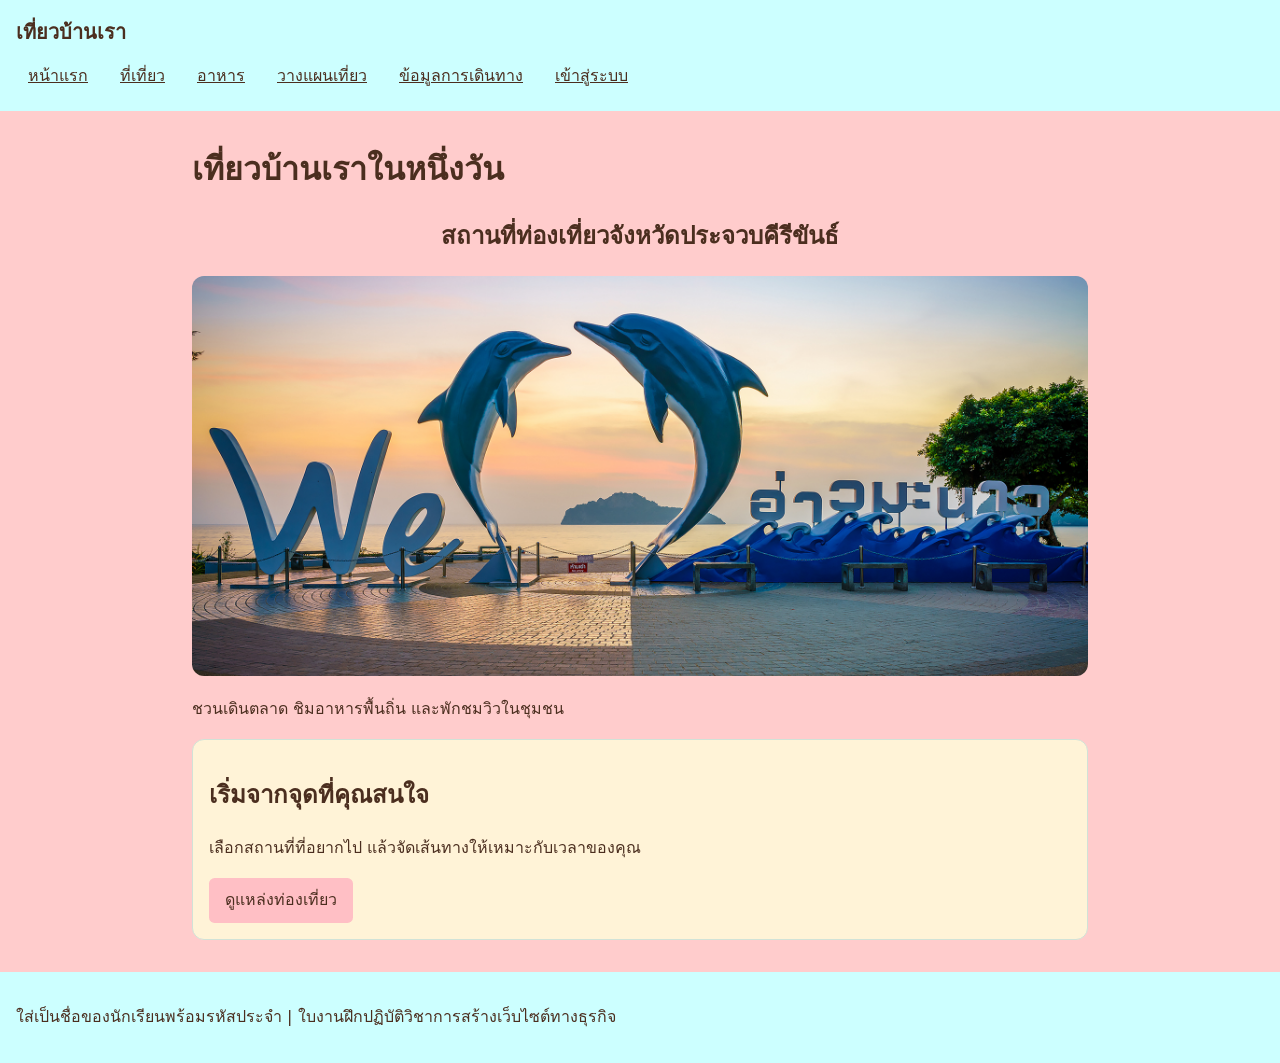
<file: index.html>
<!doctype html>
<html lang="th">
<head>
    <meta charset="utf-8">
    <meta name="viewport" content="width=device-width, initial-scale=1">
    <title>หน้าแรก | เที่ยวบ้านเรา</title>
    <link rel="stylesheet" href="style.css">
</head>
<body>
    <header>
        <p class="site-name">เที่ยวบ้านเรา</p>
        <nav aria-label="เมนูหลัก">
            <ul>
                <li><a href="index.html">หน้าแรก</a></li>
                <li><a href="places.html">ที่เที่ยว</a></li>
                <li><a href="food.html">อาหาร</a></li>
                <li><a href="plan.html">วางแผนเที่ยว</a></li>
                <li><a href="travel.html">ข้อมูลการเดินทาง</a></li>
                <li><a href="login.html">เข้าสู่ระบบ</a></li>
            </ul>
        </nav>
    </header>

    <main>
        <h1>เที่ยวบ้านเราในหนึ่งวัน</h1>

        <!-- สไลด์รูปภาพ -->
        <h2 class="slideshow-heading">
            สถานที่ท่องเที่ยวจังหวัดประจวบคีรีขันธ์
        </h2>

        <section class="slideshow">
            <div class="slides">

                <img src="images/aomanow.jpg" alt="อ่าวมะนาว">

                <img src="images/Kaow.jpg" alt="เขาล้อมหมวก">

                <img src="images/KLM.jpg" alt="สถานที่ท่องเที่ยว">

                <img src="images/lukmuang.jpg" alt="ศาลหลักเมือง">

                <img src="images/sapanpla.jpg" alt="สะพานปลา">

            </div>
        </section>

        <p>ชวนเดินตลาด ชิมอาหารพื้นถิ่น และพักชมวิวในชุมชน</p>

        <section class="card">
            <h2>เริ่มจากจุดที่คุณสนใจ</h2>
            <p>เลือกสถานที่ที่อยากไป แล้วจัดเส้นทางให้เหมาะกับเวลาของคุณ</p>
            <a class="button" href="places.html">ดูแหล่งท่องเที่ยว</a>
        </section>
    </main>

    <footer>
        <p>ใส่เป็นชื่อของนักเรียนพร้อมรหัสประจำ | ใบงานฝึกปฏิบัติวิชาการสร้างเว็บไซต์ทางธุรกิจ</p>
    </footer>

</body>
</html>
</file>
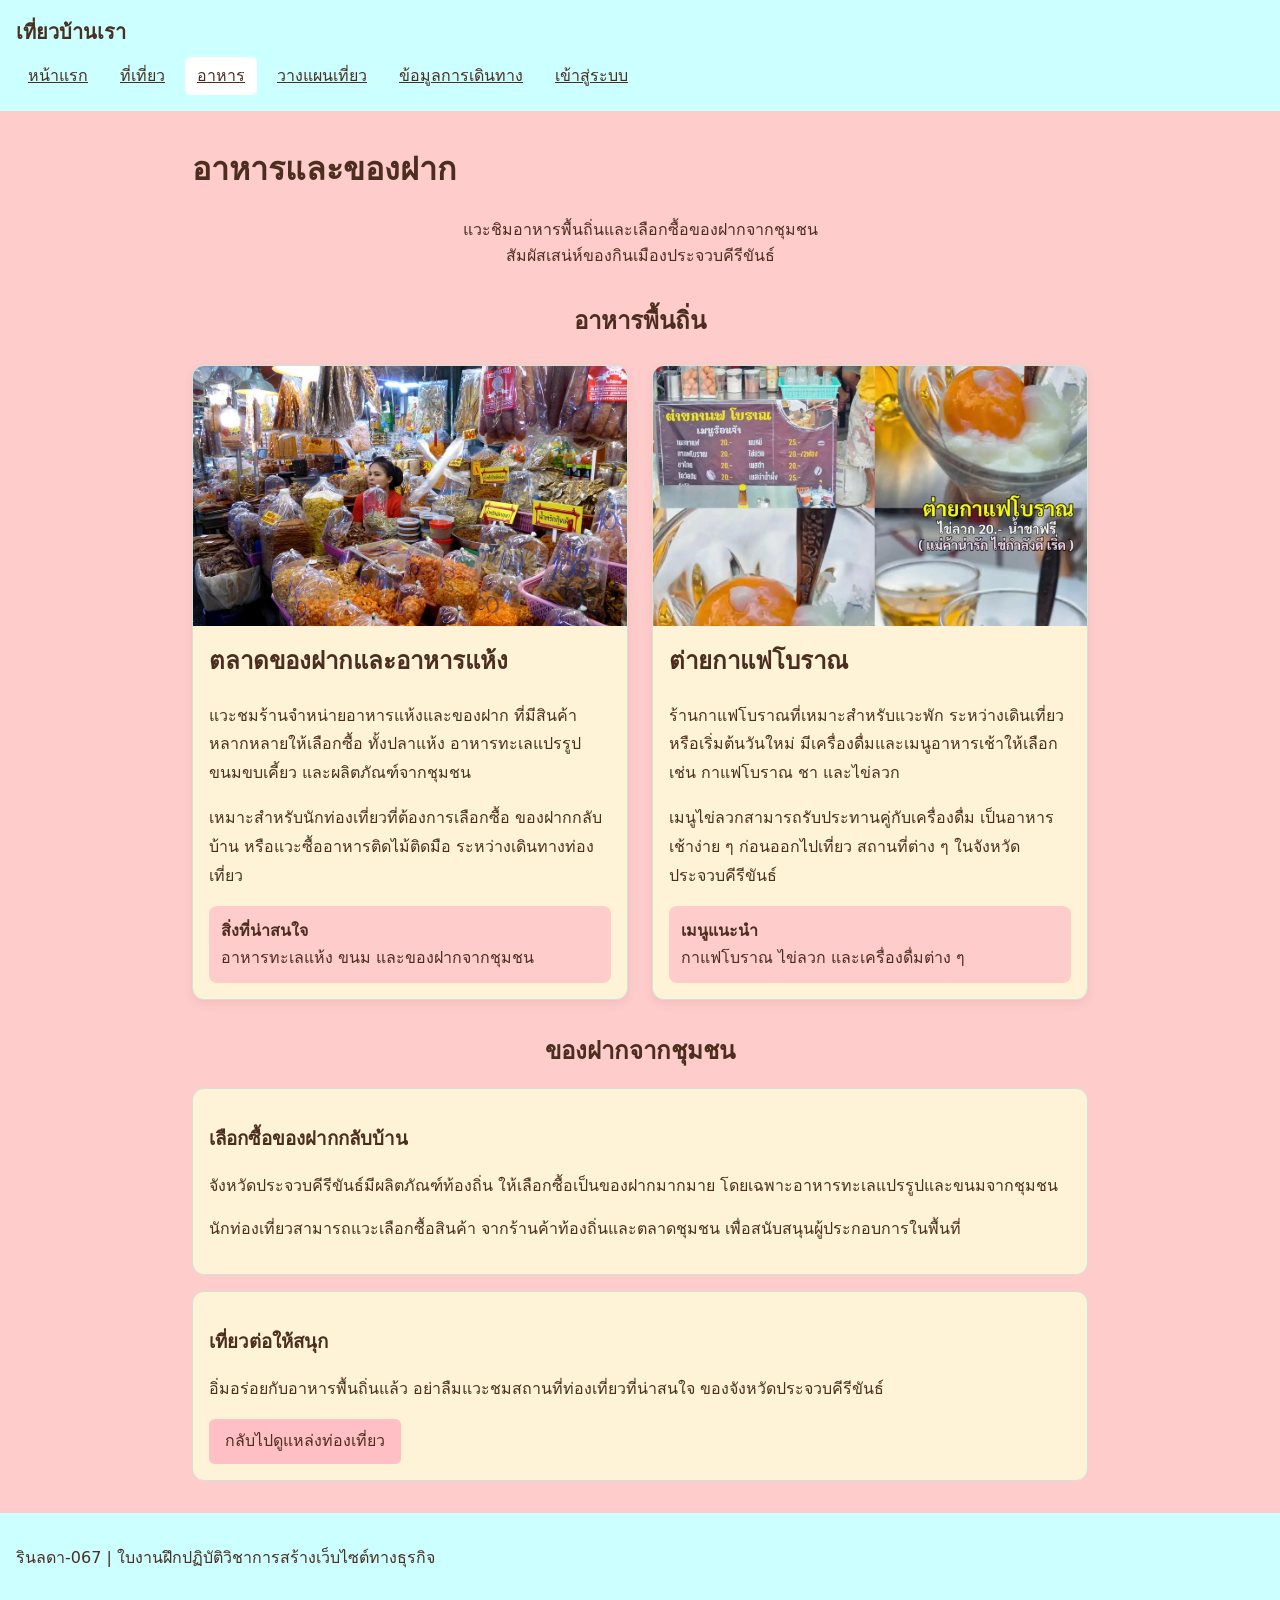
<file: food.html>
<!doctype html>
<html lang="th">

<head>
<meta charset="utf-8">
<meta name="viewport" content="width=device-width, initial-scale=1.0">

<title>อาหารและของฝาก | เที่ยวบ้านเรา</title>

<link rel="stylesheet" href="style.css">

<style>
/* ตกแต่งเพิ่มเติม โดยใช้สีจาก style.css เดิม */

.food-intro {
    text-align: center;
    margin-bottom: 2rem;
}

.food-container {
    display: grid;
    grid-template-columns: repeat(2, minmax(0, 1fr));
    gap: 1.5rem;
    margin: 1.5rem 0;
}

.food-card {
    background: #FFF3D7;
    border: 1px solid #d1e2d7;
    border-radius: 0.75rem;
    overflow: hidden;
    box-shadow: 0 4px 10px rgba(75, 46, 31, 0.08);
    transition: transform 0.3s ease;
}

.food-card:hover {
    transform: translateY(-4px);
}

.food-card img {
    width: 100%;
    height: 260px;
    object-fit: cover;
    border-radius: 0;
}

.food-content {
    padding: 1rem;
}

.food-content h2 {
    margin-top: 0;
    color: #4B2E1F;
}

.food-content p {
    line-height: 1.8;
}

.food-info {
    background: #FFCCCC;
    padding: 0.75rem;
    border-radius: 0.5rem;
    margin-top: 1rem;
}

.food-heading {
    text-align: center;
    margin: 2rem 0 1rem;
}

@media (max-width: 600px) {
    .food-container {
        grid-template-columns: 1fr;
    }

    .food-card img {
        height: 220px;
    }
}
</style>

</head>

<body>

<header>

<p class="site-name">เที่ยวบ้านเรา</p>

<nav aria-label="เมนูหลัก">
<ul>
<li><a href="index.html">หน้าแรก</a></li>
<li><a href="places.html">ที่เที่ยว</a></li>
<li><a href="food.html" aria-current="page">อาหาร</a></li>
<li><a href="plan.html">วางแผนเที่ยว</a></li>
<li><a href="travel.html">ข้อมูลการเดินทาง</a></li>
<li><a href="login.html">เข้าสู่ระบบ</a></li>
</ul>
</nav>

</header>

<main>

<h1>อาหารและของฝาก</h1>

<p class="food-intro">
    แวะชิมอาหารพื้นถิ่นและเลือกซื้อของฝากจากชุมชน
    <br>
    สัมผัสเสน่ห์ของกินเมืองประจวบคีรีขันธ์
</p>

<!-- ส่วนอาหารพื้นถิ่น -->

<h2 class="food-heading">อาหารพื้นถิ่น</h2>

<div class="food-container">

    <!-- ตลาดของฝาก -->

    <section class="food-card">

        <img src="images/market1.jpg"
             alt="ร้านจำหน่ายอาหารแห้งและของฝากในตลาด">

        <div class="food-content">

            <h2>ตลาดของฝากและอาหารแห้ง</h2>

            <p>
                แวะชมร้านจำหน่ายอาหารแห้งและของฝาก
                ที่มีสินค้าหลากหลายให้เลือกซื้อ
                ทั้งปลาแห้ง อาหารทะเลแปรรูป
                ขนมขบเคี้ยว และผลิตภัณฑ์จากชุมชน
            </p>

            <p>
                เหมาะสำหรับนักท่องเที่ยวที่ต้องการเลือกซื้อ
                ของฝากกลับบ้าน หรือแวะซื้ออาหารติดไม้ติดมือ
                ระหว่างเดินทางท่องเที่ยว
            </p>

            <div class="food-info">
                <strong>สิ่งที่น่าสนใจ</strong><br>
                อาหารทะเลแห้ง ขนม และของฝากจากชุมชน
            </div>

        </div>

    </section>

    <!-- ต่ายกาแฟโบราณ -->

    <section class="food-card">

        <img src="images/pic2.png"
             alt="ต่ายกาแฟโบราณและเมนูไข่ลวก">

        <div class="food-content">

            <h2>ต่ายกาแฟโบราณ</h2>

            <p>
                ร้านกาแฟโบราณที่เหมาะสำหรับแวะพัก
                ระหว่างเดินเที่ยวหรือเริ่มต้นวันใหม่
                มีเครื่องดื่มและเมนูอาหารเช้าให้เลือก
                เช่น กาแฟโบราณ ชา และไข่ลวก
            </p>

            <p>
                เมนูไข่ลวกสามารถรับประทานคู่กับเครื่องดื่ม
                เป็นอาหารเช้าง่าย ๆ ก่อนออกไปเที่ยว
                สถานที่ต่าง ๆ ในจังหวัดประจวบคีรีขันธ์
            </p>

            <div class="food-info">
                <strong>เมนูแนะนำ</strong><br>
                กาแฟโบราณ ไข่ลวก และเครื่องดื่มต่าง ๆ
            </div>

        </div>

    </section>

</div>

<!-- ส่วนของฝาก -->

<h2 class="food-heading">ของฝากจากชุมชน</h2>

<section class="card">

    <h3>เลือกซื้อของฝากกลับบ้าน</h3>

    <p>
        จังหวัดประจวบคีรีขันธ์มีผลิตภัณฑ์ท้องถิ่น
        ให้เลือกซื้อเป็นของฝากมากมาย
        โดยเฉพาะอาหารทะเลแปรรูปและขนมจากชุมชน
    </p>

    <p>
        นักท่องเที่ยวสามารถแวะเลือกซื้อสินค้า
        จากร้านค้าท้องถิ่นและตลาดชุมชน
        เพื่อสนับสนุนผู้ประกอบการในพื้นที่
    </p>

</section>

<!-- ปุ่มกลับไปหน้าแหล่งท่องเที่ยว -->

<section class="card">

    <h3>เที่ยวต่อให้สนุก</h3>

    <p>
        อิ่มอร่อยกับอาหารพื้นถิ่นแล้ว
        อย่าลืมแวะชมสถานที่ท่องเที่ยวที่น่าสนใจ
        ของจังหวัดประจวบคีรีขันธ์
    </p>

    <a class="button" href="places.html">
        กลับไปดูแหล่งท่องเที่ยว
    </a>

</section>

</main>

<footer>

<p>รินลดา-067 | ใบงานฝึกปฏิบัติวิชาการสร้างเว็บไซต์ทางธุรกิจ</p>

</footer>

</body>
</html>
</file>
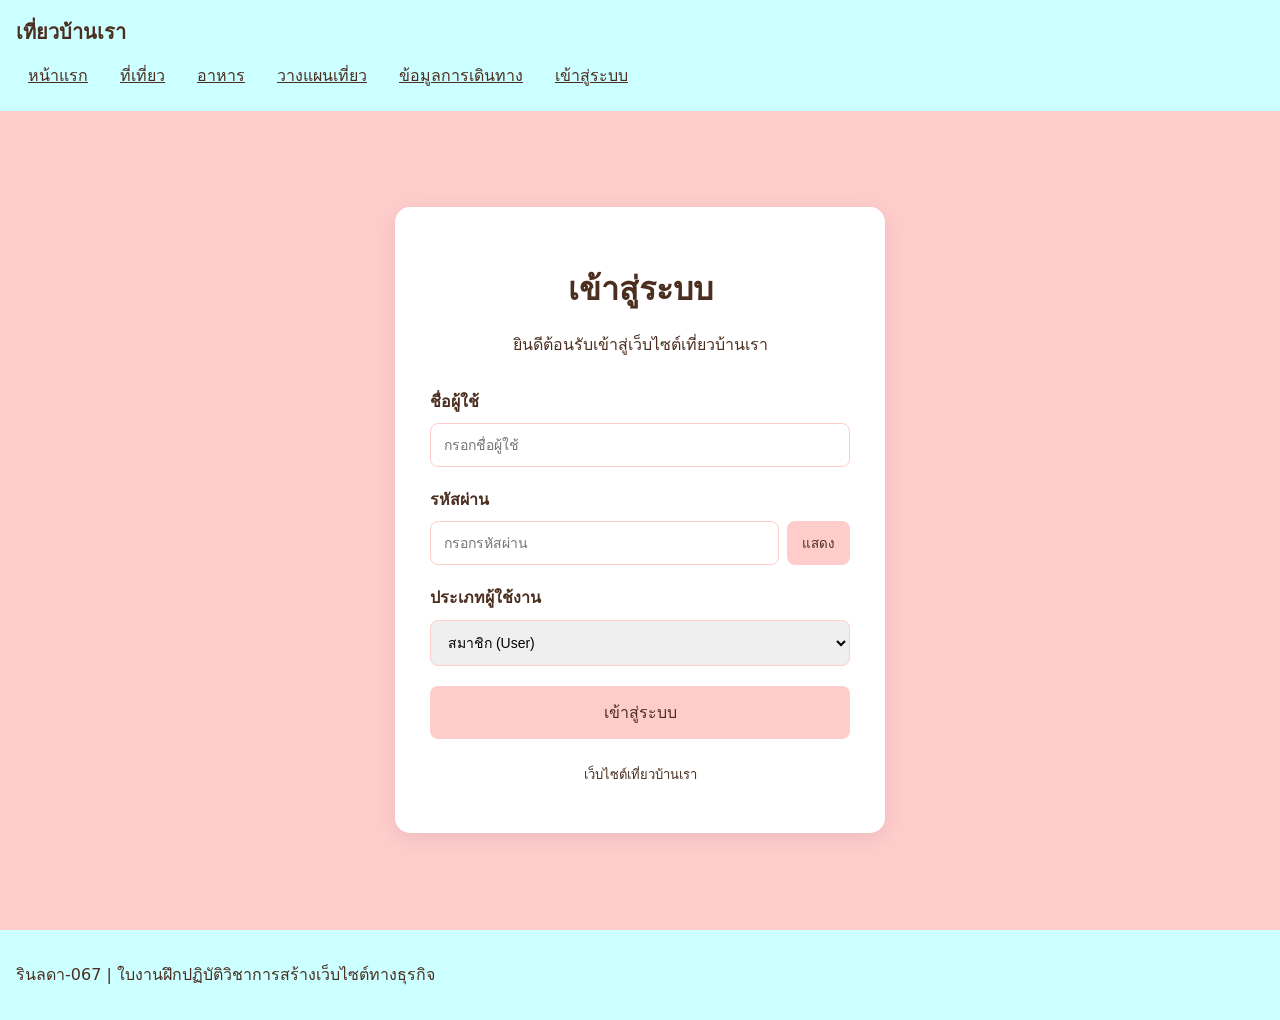
<file: login.html>
<!DOCTYPE html>
<html lang="th">
<head>
    <meta charset="UTF-8">
    <meta name="viewport" content="width=device-width, initial-scale=1.0">
    <title>เข้าสู่ระบบ | เที่ยวบ้านเรา</title>
    <link rel="stylesheet" href="style.css">
</head>

<body>

<header>
    <p class="site-name">เที่ยวบ้านเรา</p>

    <nav aria-label="เมนูหลัก">
        <ul>
            <li><a href="index.html">หน้าแรก</a></li>
            <li><a href="places.html">ที่เที่ยว</a></li>
            <li><a href="food.html">อาหาร</a></li>
            <li><a href="plan.html">วางแผนเที่ยว</a></li>
            <li><a href="travel.html">ข้อมูลการเดินทาง</a></li>
            <li><a href="login.html">เข้าสู่ระบบ</a></li>
        </ul>
    </nav>
</header>

<main class="login-container">

    <div class="login-box">

        <h1>เข้าสู่ระบบ</h1>

        <p class="login-text">
            ยินดีต้อนรับเข้าสู่เว็บไซต์เที่ยวบ้านเรา
        </p>

        <form onsubmit="login(event)">

            <label for="username">ชื่อผู้ใช้</label>
            <input type="text" id="username"
            placeholder="กรอกชื่อผู้ใช้" required>

            <label for="password">รหัสผ่าน</label>

            <div class="password-group">
                <input type="password" id="password"
                placeholder="กรอกรหัสผ่าน" required>

                <button type="button" onclick="showPassword()">
                    แสดง
                </button>
            </div>

            <label for="role">ประเภทผู้ใช้งาน</label>

            <select id="role">
                <option value="user">สมาชิก (User)</option>
                <option value="admin">ผู้ดูแลระบบ (Admin)</option>
            </select>

            <button type="submit" class="login-button">
                เข้าสู่ระบบ
            </button>

        </form>

        <p class="login-footer">
            เว็บไซต์เที่ยวบ้านเรา
        </p>

    </div>

</main>

<footer>
    <p>รินลดา-067 | ใบงานฝึกปฏิบัติวิชาการสร้างเว็บไซต์ทางธุรกิจ</p>
</footer>

<script>
function showPassword() {
    const password = document.getElementById("password");
    const button = document.querySelector(".password-group button");

    if (password.type === "password") {
        password.type = "text";
        button.textContent = "ซ่อน";
    } else {
        password.type = "password";
        button.textContent = "แสดง";
    }
}

function login(event) {
    event.preventDefault();
    alert("นี่คือตัวอย่างหน้าจอเข้าสู่ระบบ ยังไม่ได้เชื่อมต่อฐานข้อมูล");
}
</script>

</body>
</html>
</file>
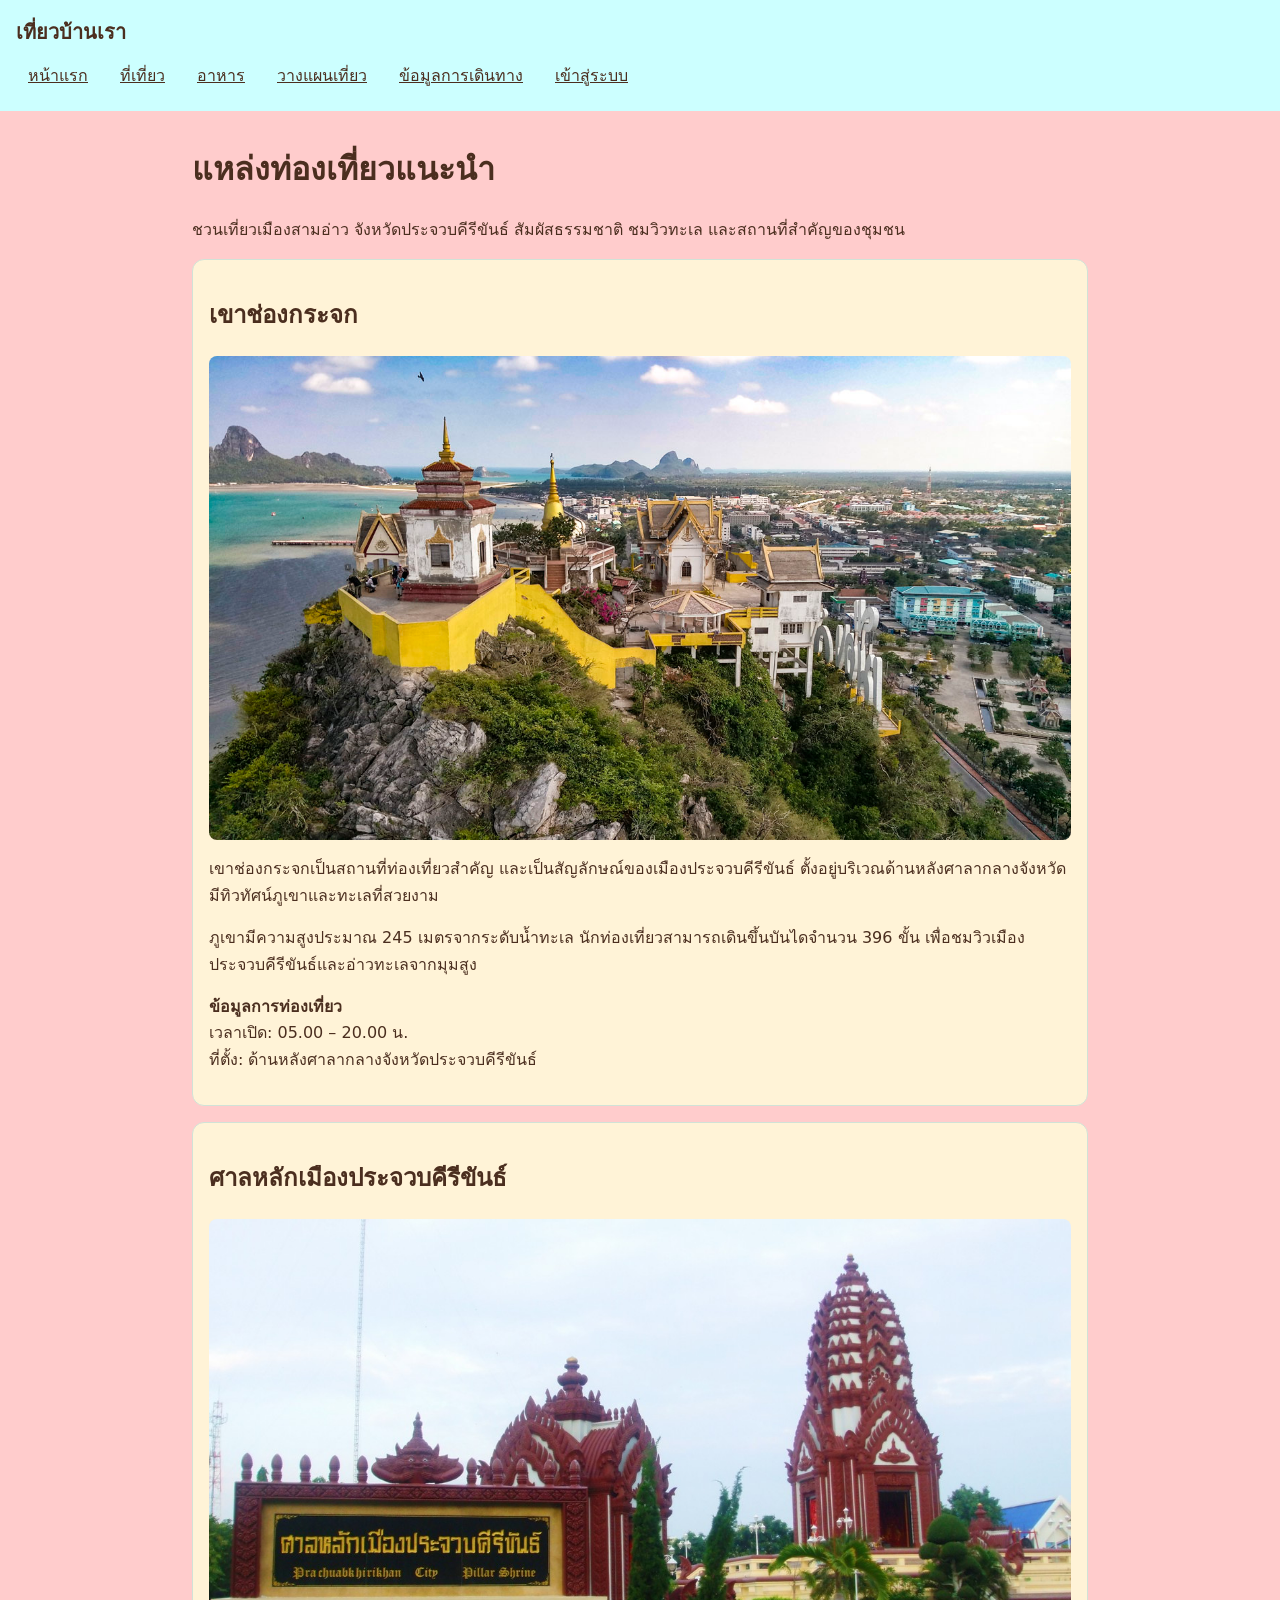
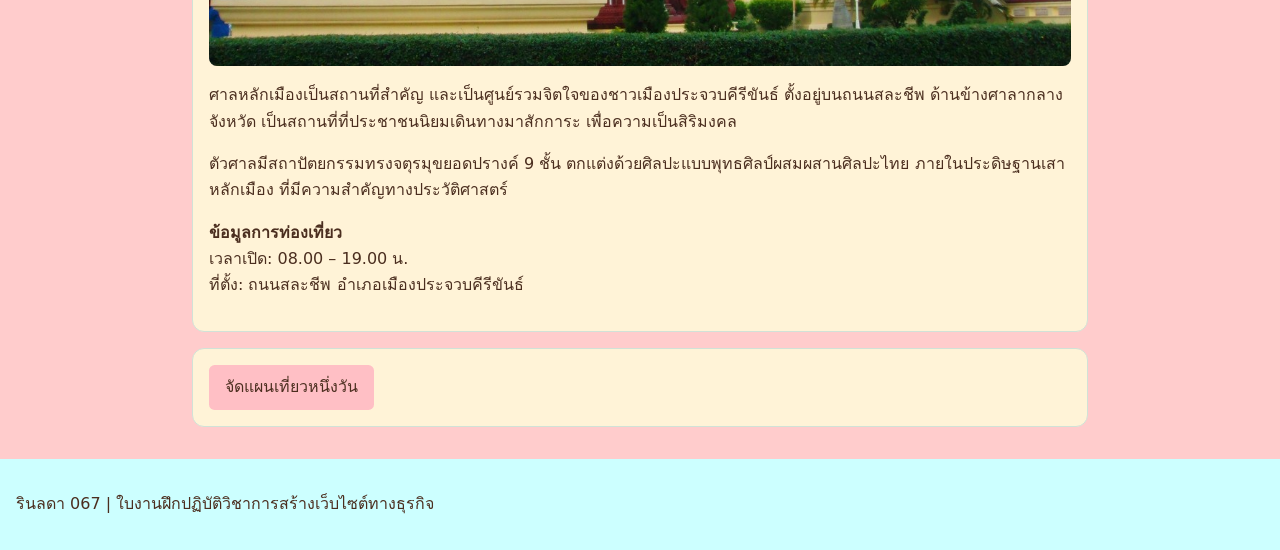
<file: places.html>
<!DOCTYPE html>
<html lang="th">
<head>
<meta charset="utf-8">
<meta name="viewport" content="width=device-width, initial-scale=1">
<title>หน้าแรก | เที่ยวบ้านเรา</title>
<link rel="stylesheet" href="style.css">
</head>

<body>

<header>
<p class="site-name">เที่ยวบ้านเรา</p>

<nav aria-label="เมนูหลัก">
<ul>
<li><a href="index.html">หน้าแรก</a></li>
<li><a href="places.html">ที่เที่ยว</a></li>
<li><a href="food.html">อาหาร</a></li>
<li><a href="plan.html">วางแผนเที่ยว</a></li>
<li><a href="travel.html">ข้อมูลการเดินทาง</a></li>
<li><a href="login.html">เข้าสู่ระบบ</a></li>
</ul>
</nav>
</header>

<main>

<h1>แหล่งท่องเที่ยวแนะนำ</h1>
<p>
    ชวนเที่ยวเมืองสามอ่าว จังหวัดประจวบคีรีขันธ์
    สัมผัสธรรมชาติ ชมวิวทะเล และสถานที่สำคัญของชุมชน
</p>

<!-- เขาช่องกระจก -->

<section class="card">

<h2>เขาช่องกระจก</h2>

<img src="images/Kaow.jpg"
     alt="เขาช่องกระจกและทิวทัศน์เมืองประจวบคีรีขันธ์">

<p>
เขาช่องกระจกเป็นสถานที่ท่องเที่ยวสำคัญ
และเป็นสัญลักษณ์ของเมืองประจวบคีรีขันธ์
ตั้งอยู่บริเวณด้านหลังศาลากลางจังหวัด
มีทิวทัศน์ภูเขาและทะเลที่สวยงาม
</p>

<p>
ภูเขามีความสูงประมาณ 245 เมตรจากระดับน้ำทะเล
นักท่องเที่ยวสามารถเดินขึ้นบันไดจำนวน 396 ขั้น
เพื่อชมวิวเมืองประจวบคีรีขันธ์และอ่าวทะเลจากมุมสูง
</p>

<p>
<strong>ข้อมูลการท่องเที่ยว</strong><br>
เวลาเปิด: 05.00 – 20.00 น.<br>
ที่ตั้ง: ด้านหลังศาลากลางจังหวัดประจวบคีรีขันธ์
</p>

</section>

<!-- ศาลหลักเมืองประจวบคีรีขันธ์ -->

<section class="card">

<h2>ศาลหลักเมืองประจวบคีรีขันธ์</h2>

<img src="images/lukmuang.jpg"
     alt="ศาลหลักเมืองประจวบคีรีขันธ์">

<p>
ศาลหลักเมืองเป็นสถานที่สำคัญ
และเป็นศูนย์รวมจิตใจของชาวเมืองประจวบคีรีขันธ์
ตั้งอยู่บนถนนสละชีพ ด้านข้างศาลากลางจังหวัด
เป็นสถานที่ที่ประชาชนนิยมเดินทางมาสักการะ
เพื่อความเป็นสิริมงคล
</p>

<p>
ตัวศาลมีสถาปัตยกรรมทรงจตุรมุขยอดปรางค์ 9 ชั้น
ตกแต่งด้วยศิลปะแบบพุทธศิลป์ผสมผสานศิลปะไทย
ภายในประดิษฐานเสาหลักเมือง
ที่มีความสำคัญทางประวัติศาสตร์
</p>

<p>
<strong>ข้อมูลการท่องเที่ยว</strong><br>
เวลาเปิด: 08.00 – 19.00 น.<br>
ที่ตั้ง: ถนนสละชีพ อำเภอเมืองประจวบคีรีขันธ์
</p>
</section>

<section class="card">

<a class="button" href="plan.html">
จัดแผนเที่ยวหนึ่งวัน
</a>
</section>

</main>

<footer>
<p>รินลดา 067 | ใบงานฝึกปฏิบัติวิชาการสร้างเว็บไซต์ทางธุรกิจ</p>
</footer>

</body>
</html>
</file>
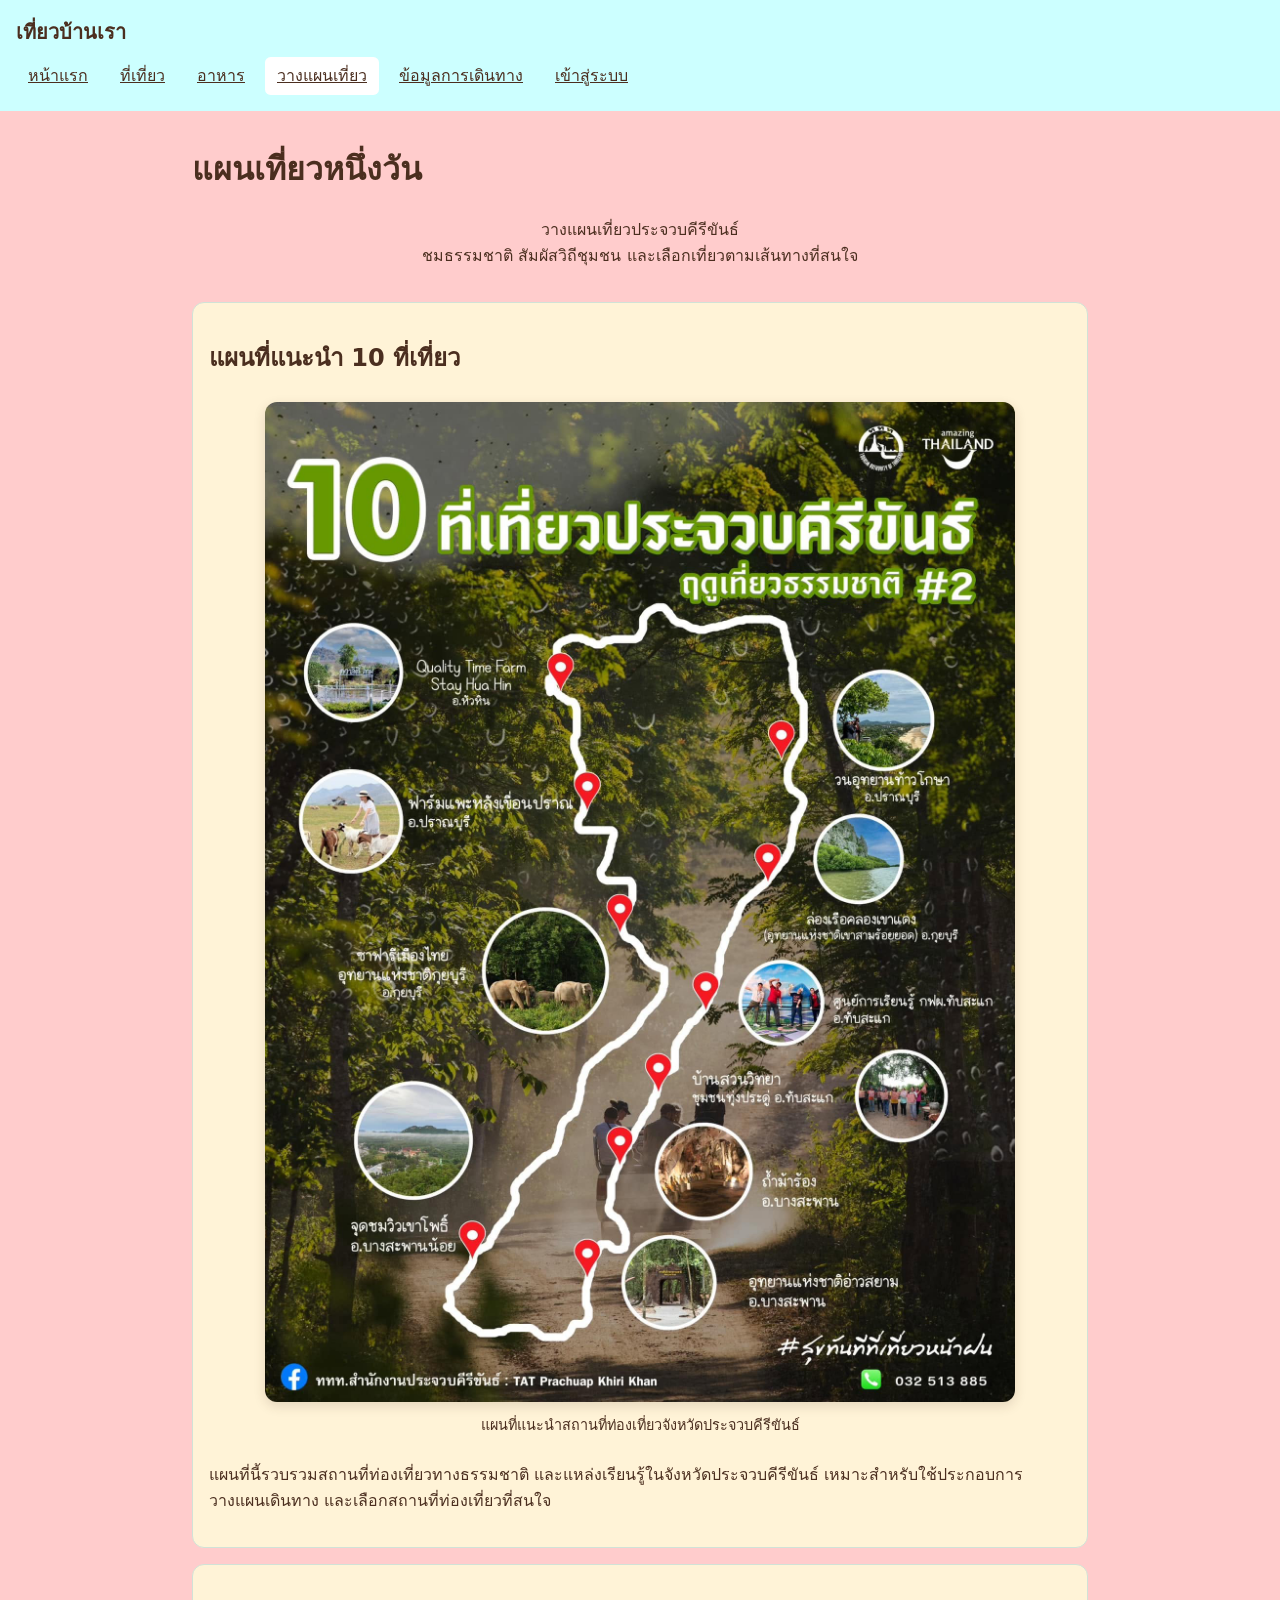
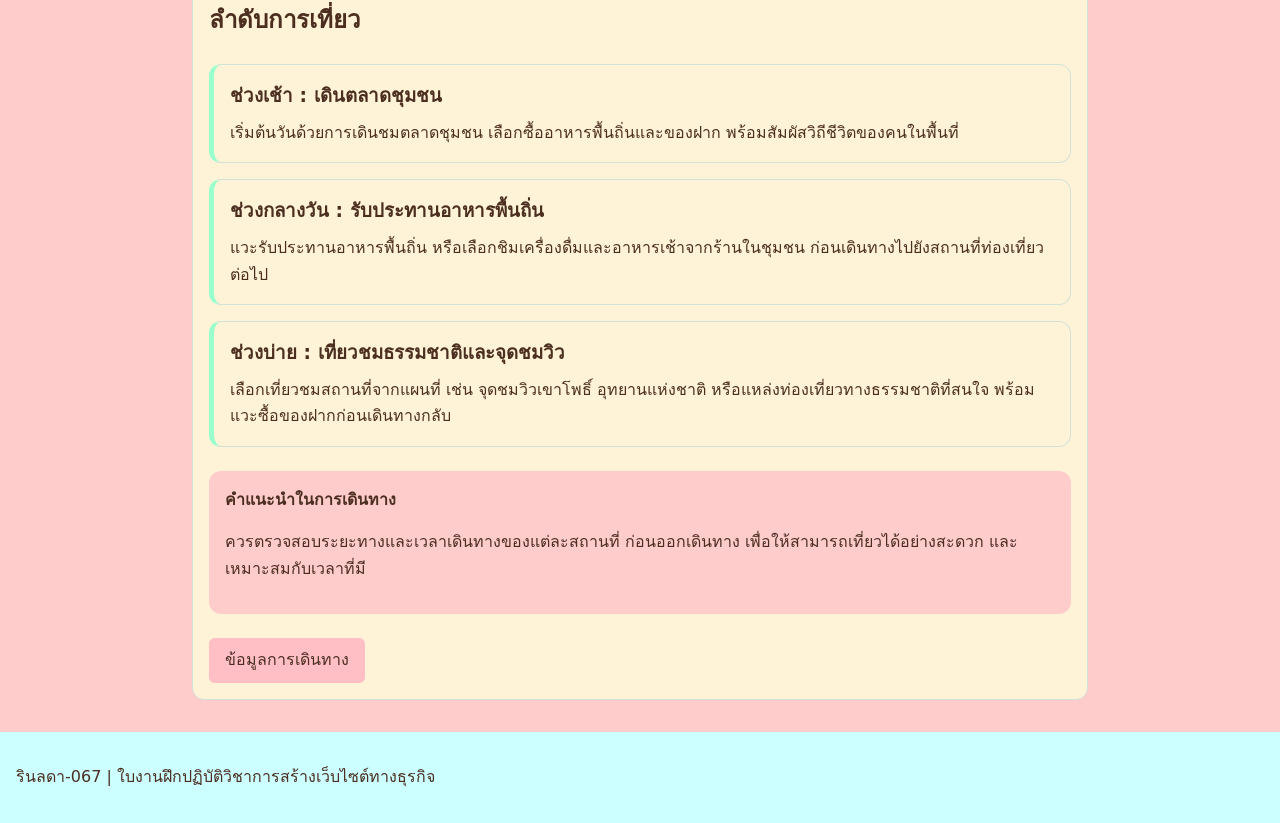
<file: plan.html>
<!doctype html>
<html lang="th">

<head>
<meta charset="utf-8">
<meta name="viewport" content="width=device-width, initial-scale=1.0">

<title>แผนเที่ยวหนึ่งวัน | เที่ยวบ้านเรา</title>

<link rel="stylesheet" href="style.css">

<style>
/* ตกแต่งเพิ่มเติม โดยใช้สีจาก style.css เดิม */

.plan-intro {
    text-align: center;
    margin-bottom: 2rem;
}

.plan-image {
    width: 100%;
    max-width: 750px;
    margin: 1.5rem auto;
}

.plan-image img {
    width: 100%;
    border-radius: 0.75rem;
    box-shadow: 0 4px 12px rgba(75, 46, 31, 0.15);
}

.plan-image figcaption {
    text-align: center;
    font-size: 0.9rem;
    margin-top: 0.75rem;
}

.plan-list {
    list-style: none;
    padding: 0;
    margin: 1.5rem 0;
}

.plan-list li {
    background: #FFF3D7;
    border: 1px solid #d1e2d7;
    border-left: 5px solid #99FFCC;
    border-radius: 0.75rem;
    padding: 1rem;
    margin-bottom: 1rem;
}

.plan-list h3 {
    margin: 0 0 0.5rem;
}

.plan-list p {
    margin: 0;
}

.plan-note {
    background: #FFCCCC;
    padding: 1rem;
    border-radius: 0.75rem;
    margin: 1.5rem 0;
}

@media (max-width: 600px) {
    .plan-image {
        margin: 1rem auto;
    }
}
</style>

</head>

<body>

<header>

<p class="site-name">เที่ยวบ้านเรา</p>

<nav aria-label="เมนูหลัก">
<ul>
<li><a href="index.html">หน้าแรก</a></li>
<li><a href="places.html">ที่เที่ยว</a></li>
<li><a href="food.html">อาหาร</a></li>
<li><a href="plan.html" aria-current="page">วางแผนเที่ยว</a></li>
<li><a href="travel.html">ข้อมูลการเดินทาง</a></li>
<li><a href="login.html">เข้าสู่ระบบ</a></li>
</ul>
</nav>

</header>

<main>

<h1>แผนเที่ยวหนึ่งวัน</h1>

<p class="plan-intro">
    วางแผนเที่ยวประจวบคีรีขันธ์
    <br>
    ชมธรรมชาติ สัมผัสวิถีชุมชน และเลือกเที่ยวตามเส้นทางที่สนใจ
</p>

<!-- รูปแผนที่ท่องเที่ยว -->

<section class="card">

<h2>แผนที่แนะนำ 10 ที่เที่ยว</h2>

<figure class="plan-image">

<img src="images/maptravel.jpg"
     alt="แผนที่แนะนำ 10 ที่เที่ยวประจวบคีรีขันธ์">

<figcaption>
แผนที่แนะนำสถานที่ท่องเที่ยวจังหวัดประจวบคีรีขันธ์
</figcaption>

</figure>

<p>
แผนที่นี้รวบรวมสถานที่ท่องเที่ยวทางธรรมชาติ
และแหล่งเรียนรู้ในจังหวัดประจวบคีรีขันธ์
เหมาะสำหรับใช้ประกอบการวางแผนเดินทาง
และเลือกสถานที่ท่องเที่ยวที่สนใจ
</p>

</section>

<!-- แผนเที่ยวหนึ่งวัน -->

<section class="card">

<h2>ลำดับการเที่ยว</h2>

<ul class="plan-list">

<li>
<h3>ช่วงเช้า : เดินตลาดชุมชน</h3>
<p>
เริ่มต้นวันด้วยการเดินชมตลาดชุมชน
เลือกซื้ออาหารพื้นถิ่นและของฝาก
พร้อมสัมผัสวิถีชีวิตของคนในพื้นที่
</p>
</li>

<li>
<h3>ช่วงกลางวัน : รับประทานอาหารพื้นถิ่น</h3>
<p>
แวะรับประทานอาหารพื้นถิ่น
หรือเลือกชิมเครื่องดื่มและอาหารเช้าจากร้านในชุมชน
ก่อนเดินทางไปยังสถานที่ท่องเที่ยวต่อไป
</p>
</li>

<li>
<h3>ช่วงบ่าย : เที่ยวชมธรรมชาติและจุดชมวิว</h3>
<p>
เลือกเที่ยวชมสถานที่จากแผนที่
เช่น จุดชมวิวเขาโพธิ์ อุทยานแห่งชาติ
หรือแหล่งท่องเที่ยวทางธรรมชาติที่สนใจ
พร้อมแวะซื้อของฝากก่อนเดินทางกลับ
</p>
</li>

</ul>

<div class="plan-note">
<strong>คำแนะนำในการเดินทาง</strong>
<p>
ควรตรวจสอบระยะทางและเวลาเดินทางของแต่ละสถานที่
ก่อนออกเดินทาง เพื่อให้สามารถเที่ยวได้อย่างสะดวก
และเหมาะสมกับเวลาที่มี
</p>
</div>

<a class="button" href="travel.html">
ข้อมูลการเดินทาง
</a>

</section>

</main>

<footer>

<p>รินลดา-067 | ใบงานฝึกปฏิบัติวิชาการสร้างเว็บไซต์ทางธุรกิจ</p>

</footer>

</body>
</html>
</file>
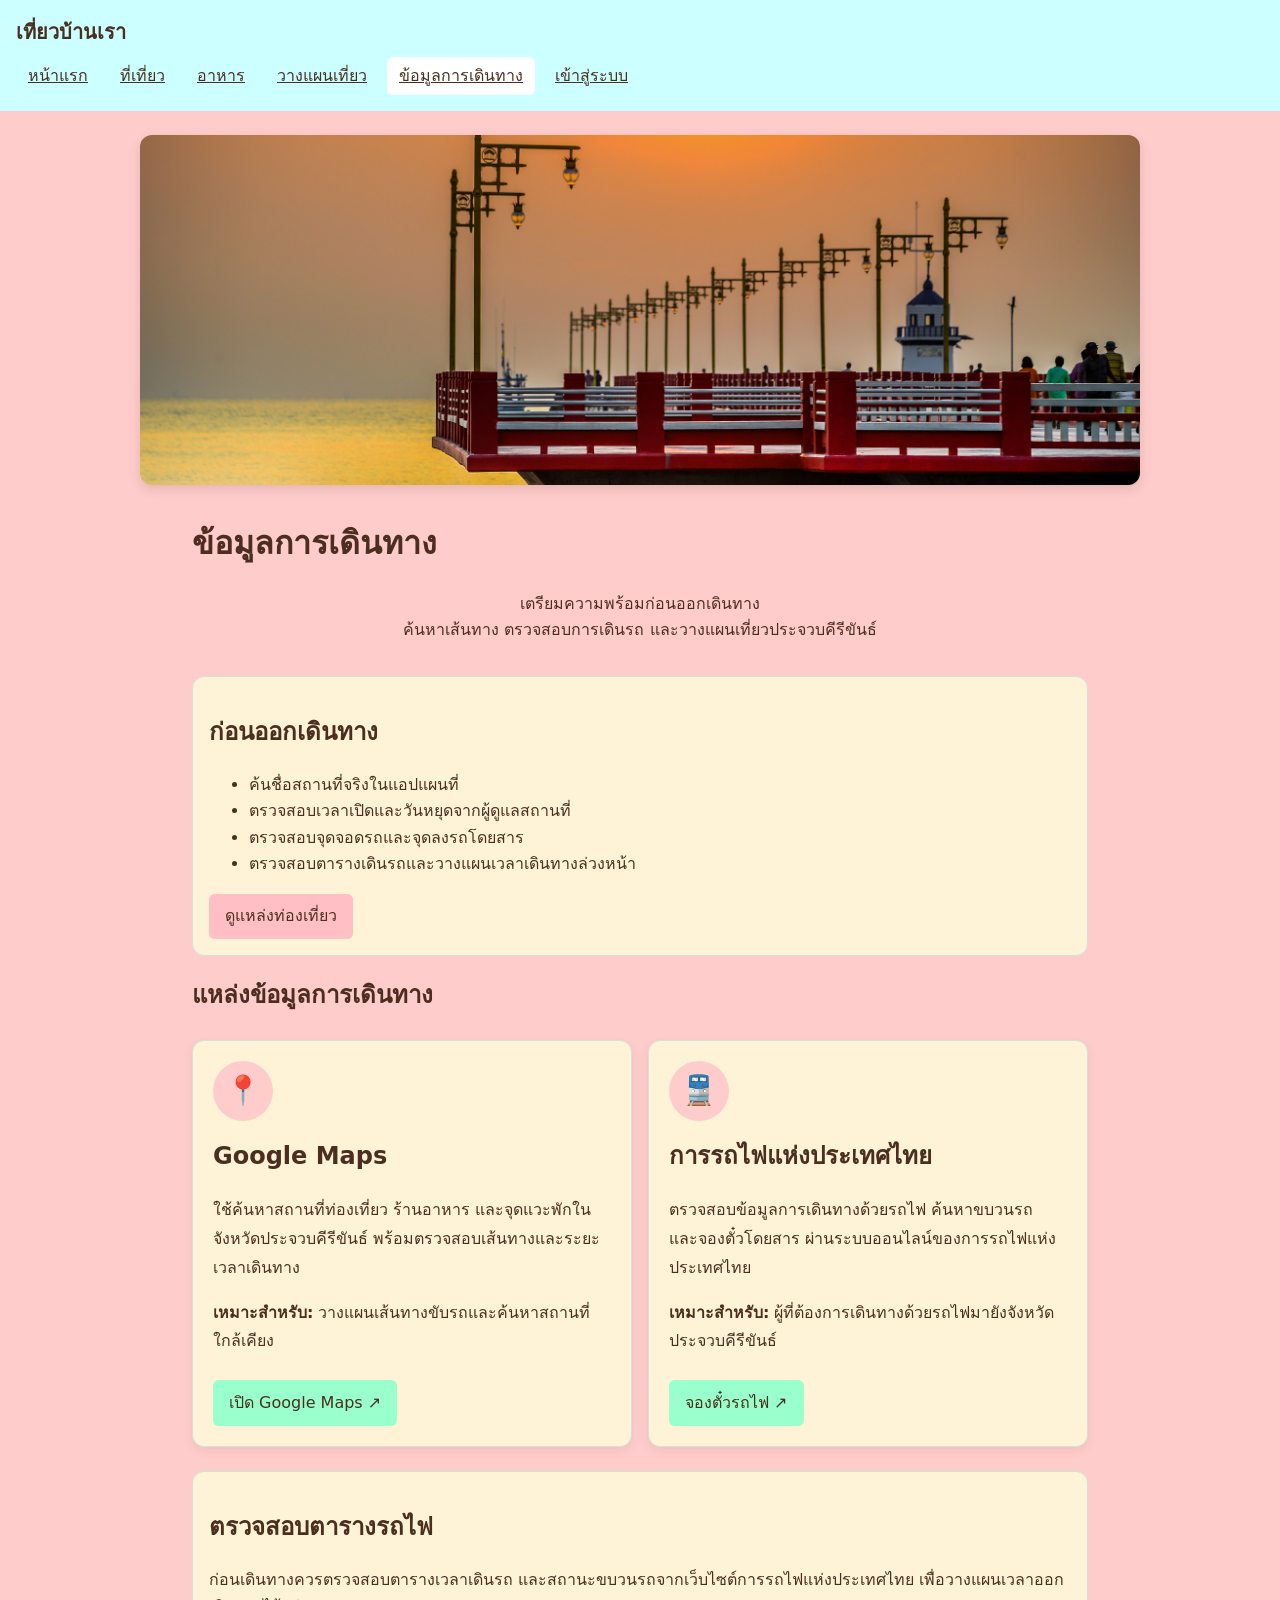
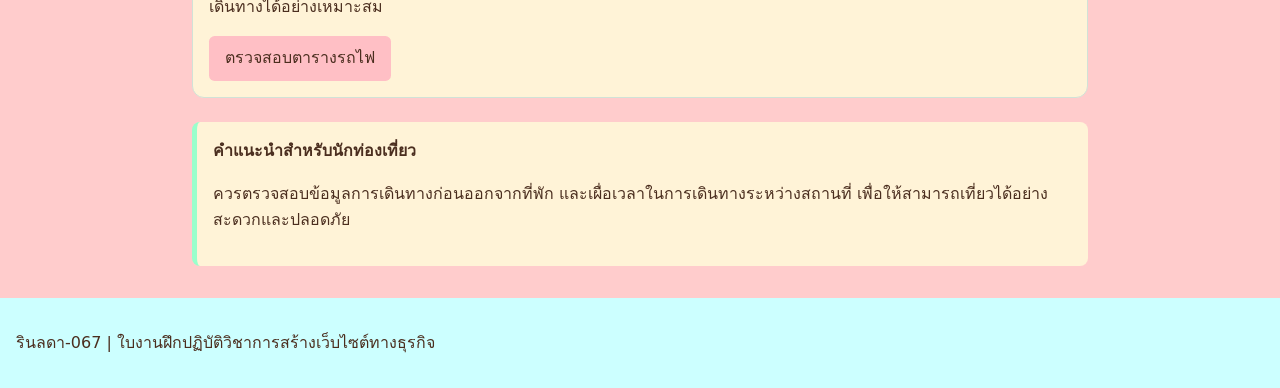
<file: travel.html>
<!doctype html>
<html lang="th">

<head>
<meta charset="utf-8">
<meta name="viewport" content="width=device-width, initial-scale=1.0">

<title>ข้อมูลการเดินทาง | เที่ยวบ้านเรา</title>

<link rel="stylesheet" href="style.css">

<style>
/* ตกแต่งเพิ่มเติมให้เข้ากับ style.css เดิม */

.travel-intro {
    text-align: center;
    margin-bottom: 2rem;
}

/* รูปภาพด้านบนสุด */

.travel-hero {
    width: 100%;
    max-width: 1000px;
    margin: 1.5rem auto 2rem;
    overflow: hidden;
    border-radius: 0.75rem;
    box-shadow: 0 4px 12px rgba(75, 46, 31, 0.15);
}

.travel-hero img {
    width: 100%;
    height: 350px;
    object-fit: cover;
    display: block;
    border-radius: 0;
}

/* กล่องแหล่งข้อมูลการเดินทาง */

.travel-container {
    display: grid;
    grid-template-columns: repeat(2, minmax(0, 1fr));
    gap: 1rem;
    margin: 1.5rem 0;
}

.travel-card {
    background: #FFF3D7;
    border: 1px solid #d1e2d7;
    border-radius: 0.75rem;
    padding: 1.25rem;
    box-shadow: 0 4px 10px rgba(75, 46, 31, 0.08);
}

.travel-card h2 {
    margin-top: 0;
}

.travel-card p {
    line-height: 1.8;
}

.travel-icon {
    width: 60px;
    height: 60px;
    display: flex;
    align-items: center;
    justify-content: center;
    background: #FFCCCC;
    border-radius: 50%;
    font-size: 1.8rem;
    margin-bottom: 1rem;
}

.travel-link {
    display: inline-block;
    padding: 0.6rem 1rem;
    margin-top: 0.5rem;
    background: #99FFCC;
    color: #4B2E1F;
    border-radius: 0.35rem;
    text-decoration: none;
    font-weight: 500;
}

.travel-link:hover {
    background: #7DE0B5;
}

.travel-link:focus-visible {
    outline: 3px solid #c67400;
    outline-offset: 3px;
}

.travel-note {
    background: #FFF3D7;
    border-left: 5px solid #99FFCC;
    padding: 1rem;
    border-radius: 0.5rem;
    margin: 1.5rem 0;
}

/* รองรับโทรศัพท์ */

@media (max-width: 600px) {
    .travel-hero {
        width: 92%;
        margin: 1rem auto 1.5rem;
    }

    .travel-hero img {
        height: 220px;
    }

    .travel-container {
        grid-template-columns: 1fr;
    }
}
</style>

</head>

<body>

<header>

<p class="site-name">เที่ยวบ้านเรา</p>

<nav aria-label="เมนูหลัก">
<ul>
<li><a href="index.html">หน้าแรก</a></li>
<li><a href="places.html">ที่เที่ยว</a></li>
<li><a href="food.html">อาหาร</a></li>
<li><a href="plan.html">วางแผนเที่ยว</a></li>
<li><a href="travel.html" aria-current="page">ข้อมูลการเดินทาง</a></li>
<li><a href="login.html">เข้าสู่ระบบ</a></li>
</ul>
</nav>

</header>

<!-- รูปสะพานปลาไว้บนสุดใต้เมนู -->

<section class="travel-hero">

    <img
        src="images/sapanpla.jpg"
        alt="สะพานปลาและจุดชมวิวริมทะเล จังหวัดประจวบคีรีขันธ์"
    >

</section>

<main>

<h1>ข้อมูลการเดินทาง</h1>

<p class="travel-intro">
    เตรียมความพร้อมก่อนออกเดินทาง
    <br>
    ค้นหาเส้นทาง ตรวจสอบการเดินรถ และวางแผนเที่ยวประจวบคีรีขันธ์
</p>

<!-- ก่อนออกเดินทาง -->

<section class="card">

<h2>ก่อนออกเดินทาง</h2>

<ul>
    <li>ค้นชื่อสถานที่จริงในแอปแผนที่</li>
    <li>ตรวจสอบเวลาเปิดและวันหยุดจากผู้ดูแลสถานที่</li>
    <li>ตรวจสอบจุดจอดรถและจุดลงรถโดยสาร</li>
    <li>ตรวจสอบตารางเดินรถและวางแผนเวลาเดินทางล่วงหน้า</li>
</ul>

<a class="button" href="places.html">
    ดูแหล่งท่องเที่ยว
</a>

</section>

<!-- แหล่งข้อมูลการเดินทาง -->

<h2>แหล่งข้อมูลการเดินทาง</h2>

<div class="travel-container">

    <!-- Google Maps -->

    <section class="travel-card">

        <div class="travel-icon">📍</div>

        <h2>Google Maps</h2>

        <p>
            ใช้ค้นหาสถานที่ท่องเที่ยว ร้านอาหาร
            และจุดแวะพักในจังหวัดประจวบคีรีขันธ์
            พร้อมตรวจสอบเส้นทางและระยะเวลาเดินทาง
        </p>

        <p>
            <strong>เหมาะสำหรับ:</strong>
            วางแผนเส้นทางขับรถและค้นหาสถานที่ใกล้เคียง
        </p>

        <a class="travel-link"
           href="https://www.google.com/maps/search/?api=1&query=สถานที่ท่องเที่ยว+ประจวบคีรีขันธ์"
           target="_blank"
           rel="noopener noreferrer">
            เปิด Google Maps ↗
        </a>

    </section>

    <!-- การรถไฟแห่งประเทศไทย -->

    <section class="travel-card">

        <div class="travel-icon">🚆</div>

        <h2>การรถไฟแห่งประเทศไทย</h2>

        <p>
            ตรวจสอบข้อมูลการเดินทางด้วยรถไฟ
            ค้นหาขบวนรถ และจองตั๋วโดยสาร
            ผ่านระบบออนไลน์ของการรถไฟแห่งประเทศไทย
        </p>

        <p>
            <strong>เหมาะสำหรับ:</strong>
            ผู้ที่ต้องการเดินทางด้วยรถไฟมายังจังหวัดประจวบคีรีขันธ์
        </p>

        <a class="travel-link"
           href="https://dticket.railway.co.th/"
           target="_blank"
           rel="noopener noreferrer">
            จองตั๋วรถไฟ ↗
        </a>

    </section>

</div>

<!-- ข้อมูลการเดินทางด้วยรถไฟเพิ่มเติม -->

<section class="card">

    <h2>ตรวจสอบตารางรถไฟ</h2>

    <p>
        ก่อนเดินทางควรตรวจสอบตารางเวลาเดินรถ
        และสถานะขบวนรถจากเว็บไซต์การรถไฟแห่งประเทศไทย
        เพื่อวางแผนเวลาออกเดินทางได้อย่างเหมาะสม
    </p>

    <a class="button"
       href="https://www.railway.co.th/SRTTimetable/StationList"
       target="_blank"
       rel="noopener noreferrer">
        ตรวจสอบตารางรถไฟ
    </a>

</section>

<!-- คำแนะนำเพิ่มเติม -->

<div class="travel-note">

    <strong>คำแนะนำสำหรับนักท่องเที่ยว</strong>

    <p>
        ควรตรวจสอบข้อมูลการเดินทางก่อนออกจากที่พัก
        และเผื่อเวลาในการเดินทางระหว่างสถานที่
        เพื่อให้สามารถเที่ยวได้อย่างสะดวกและปลอดภัย
    </p>

</div>

</main>

<footer>

<p>รินลดา-067 | ใบงานฝึกปฏิบัติวิชาการสร้างเว็บไซต์ทางธุรกิจ</p>

</footer>

</body>
</html>
</file>
<file: style.css>
```css
* {
    box-sizing: border-box;
}

body {
    margin: 0;
    font-family: system-ui, sans-serif;
    line-height: 1.65;
    color: #4B2E1F;        /* สีตัวอักษรที่แสดงผลในส่วนของเนื้อหาเว็บ */
    background: #FFCCCC;   /* สีพื้นหลังของตัวเว็บ */
}

header, footer {
    padding: 1rem;
    color: #4B2E1F;
    background:#CCFFFF;   /* สีพื้นหลังของส่วนหัวเว็บและท้ายเว็บ */
}

.site-name {
    margin: 0 0 0.5rem;
    font-size: 1.25rem;
    font-weight: bold;
}

nav ul {
    display: flex;
    flex-wrap: wrap;
    gap: 0.5rem;
    margin: 0;
    padding: 0;
    list-style: none;
}

nav a {
    display: block;
    padding: 0.35rem 0.75rem;
    color: #4B2E1F;   /* สีตัวอักษรบนเมนู */
    border-radius: 0.35rem;
}

nav a:hover, nav a[aria-current="page"] {
    background: #FFFFFF;   /* พื้นหลังของเมนูเมื่อเอาเมาส์ไปวางชี้ */
    color: #4B2E1F;
}

a:focus-visible {
    outline: 3px solid #c67400;
    outline-offset: 3px;
}

main {
    width: min(92%, 56rem);
    margin: 2rem auto;
}

.card {
    margin: 1rem 0;
    padding: 1rem;
    border: 1px solid #d1e2d7;
    border-radius: 0.75rem;
    background: #FFF3D7;  /* สีพื้นหลังของกรอบ card */
    color: #4B2E1F;
}

img {
    display: block;
    max-width: 100%;
    height: auto;
    border-radius: 0.5rem;
}

.button {
    display: inline-block;
    padding: 0.6rem 1rem;
    border-radius: 0.35rem;
    background: #FFBFC5;  /* สีของปุ่ม */
    color: #4B2E1F;
    text-decoration: none;
}


/* หน้าการเข้าสู่ระบบ */

.login-container {
    min-height: 75vh;
    display: flex;
    justify-content: center;
    align-items: center;
    padding: 40px 20px;
    background: #FFCCCC;
}

.login-box {
    width: 100%;
    max-width: 420px;
    background: #ffffff;
    padding: 35px;
    border-radius: 15px;
    box-shadow: 0 5px 20px rgba(0,0,0,0.08);
}

.login-box h1 {
    text-align: center;
    color: #4B2E1F;
    margin-bottom: 10px;
}

.login-text {
    text-align: center;
    color: #4B2E1F;
    margin-bottom: 30px;
}

.login-box label {
    display: block;
    margin-bottom: 8px;
    font-weight: bold;
    color: #4B2E1F;
}

.login-box input,
.login-box select {
    width: 100%;
    padding: 13px;
    margin-bottom: 20px;
    border: 1px solid #FFCCCC;
    border-radius: 8px;
    font-size: 14px;
    box-sizing: border-box;
}

.password-group {
    display: flex;
    gap: 8px;
}

.password-group input {
    flex: 1;
    min-width: 0;
}

.password-group button {
    height: 44px;
    padding: 0 15px;
    background: #FFCCCC;
    color: #4B2E1F;
    border: none;
    border-radius: 8px;
    cursor: pointer;
}

.login-button {
    width: 100%;
    padding: 14px;
    background: #FFCCCC;
    color: #4B2E1F;
    border: none;
    border-radius: 8px;
    font-size: 16px;
    cursor: pointer;
}

.login-button:hover {
    background: #F5AAAA;
}

.login-footer {
    text-align: center;
    color: #4B2E1F;
    font-size: 13px;
    margin-top: 25px;
}


/* ส่วนภาพสไลด์ */

.slideshow {
    width: 100%;
    max-width: 1000px;
    height: 400px;
    margin: 20px auto;
    overflow: hidden;
    border-radius: 12px;
}

.slides {
    display: flex;
    width: 500%;
    height: 100%;
    animation: slideMove 20s infinite;
}

.slides img {
    width: 20%;
    min-width: 20%;
    height: 100%;
    object-fit: cover;
    display: block;
    border-radius: 0;
}

@keyframes slideMove {
    0%, 16% {
        transform: translateX(0);
    }

    20%, 36% {
        transform: translateX(-20%);
    }

    40%, 56% {
        transform: translateX(-40%);
    }

    60%, 76% {
        transform: translateX(-60%);
    }

    80%, 96% {
        transform: translateX(-80%);
    }

    100% {
        transform: translateX(0);
    }
}

.slideshow-heading {
    text-align: center;
    margin: 20px 0;
    color: #4B2E1F;
}

/* รองรับโทรศัพท์ */

@media (max-width: 600px) {
    .slideshow {
        height: 220px;
    }
}
```
</file>
